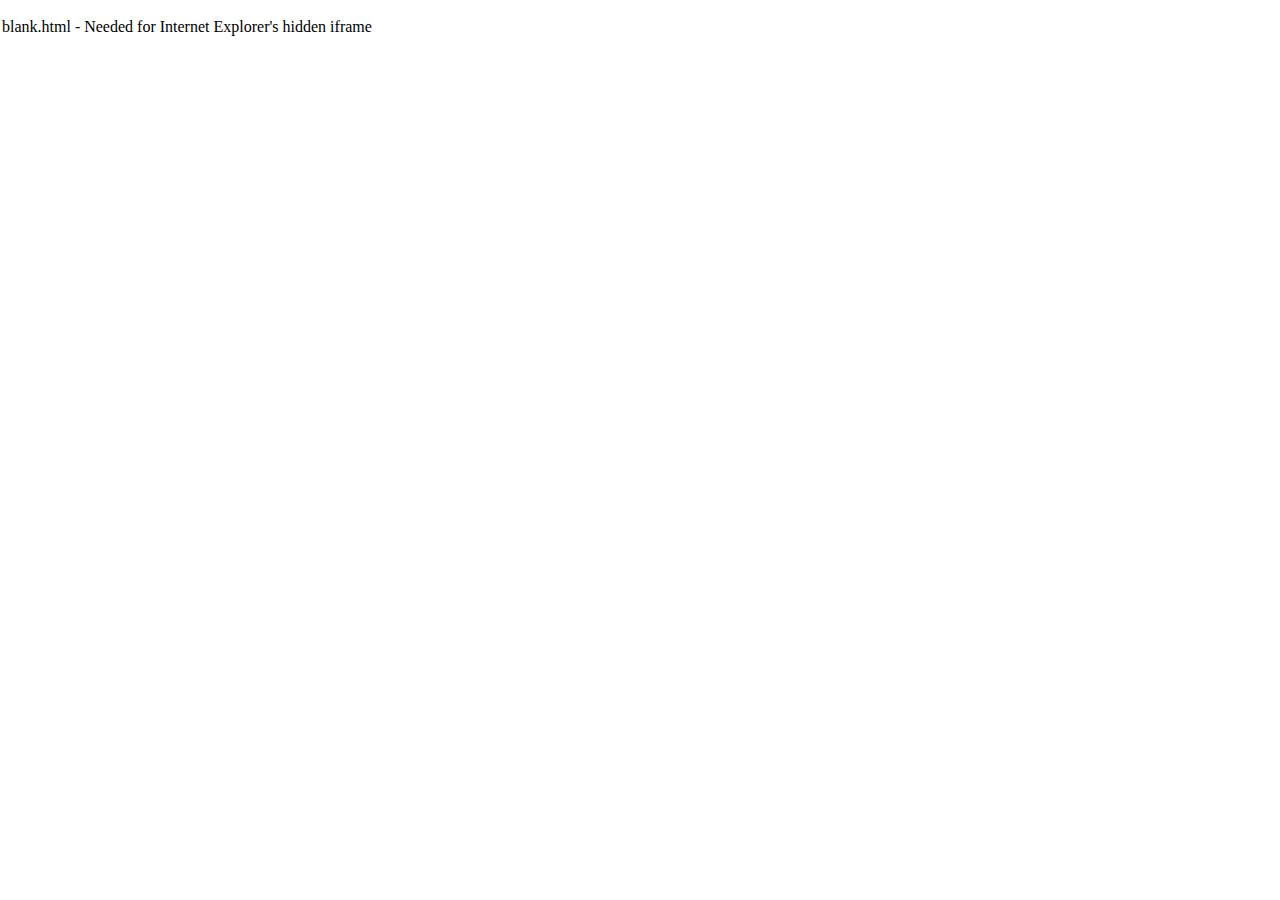
<file: web-content/blank.html>
<!DOCTYPE html PUBLIC "-//W3C//DTD XHTML 1.0 Transitional//EN" "http://www.w3.org/TR/xhtml1/DTD/xhtml1-transitional.dtd">

<!--
Copyright (c) 2007 Brian Dillard and Brad Neuberg:
Brian Dillard | Project Lead | bdillard@pathf.com | http://blogs.pathf.com/agileajax/
Brad Neuberg | Original Project Creator | http://codinginparadise.org

Permission is hereby granted, free of charge, to any person obtaining a copy of this software and associated documentation files
(the "Software"), to deal in the Software without restriction, including without limitation the rights to use, copy, modify, merge,
publish, distribute, sublicense, and/or sell copies of the Software, and to permit persons to whom the Software is furnished to do
so, subject to the following conditions:

The above copyright notice and this permission notice shall be included in all copies or substantial portions of the Software.

THE SOFTWARE IS PROVIDED "AS IS", WITHOUT WARRANTY OF ANY KIND, EXPRESS OR IMPLIED, INCLUDING BUT NOT LIMITED TO THE WARRANTIES OF
MERCHANTABILITY, FITNESS FOR A PARTICULAR PURPOSE AND NONINFRINGEMENT. IN NO EVENT SHALL THE AUTHORS OR COPYRIGHT HOLDERS BE LIABLE
FOR ANY CLAIM, DAMAGES OR OTHER LIABILITY, WHETHER IN AN ACTION OF CONTRACT, TORT OR OTHERWISE, ARISING FROM, OUT OF OR IN CONNECTION
WITH THE SOFTWARE OR THE USE OR OTHER DEALINGS IN THE SOFTWARE.
-->

<html xmlns="http://www.w3.org/1999/xhtml">
<head>

<script language="JavaScript">
function pageLoaded() {
	window.parent.dhtmlHistory.iframeLoaded(window.location);
	document.getElementById("output").innerHTML = window.location;
}
</script>

</head>

<body onload="pageLoaded();" style="width:700px;padding:2px;margin:0;">

	<p>blank.html - Needed for Internet Explorer's hidden iframe</p>
	<p id="output"></p>

</body>
</html>
</file>
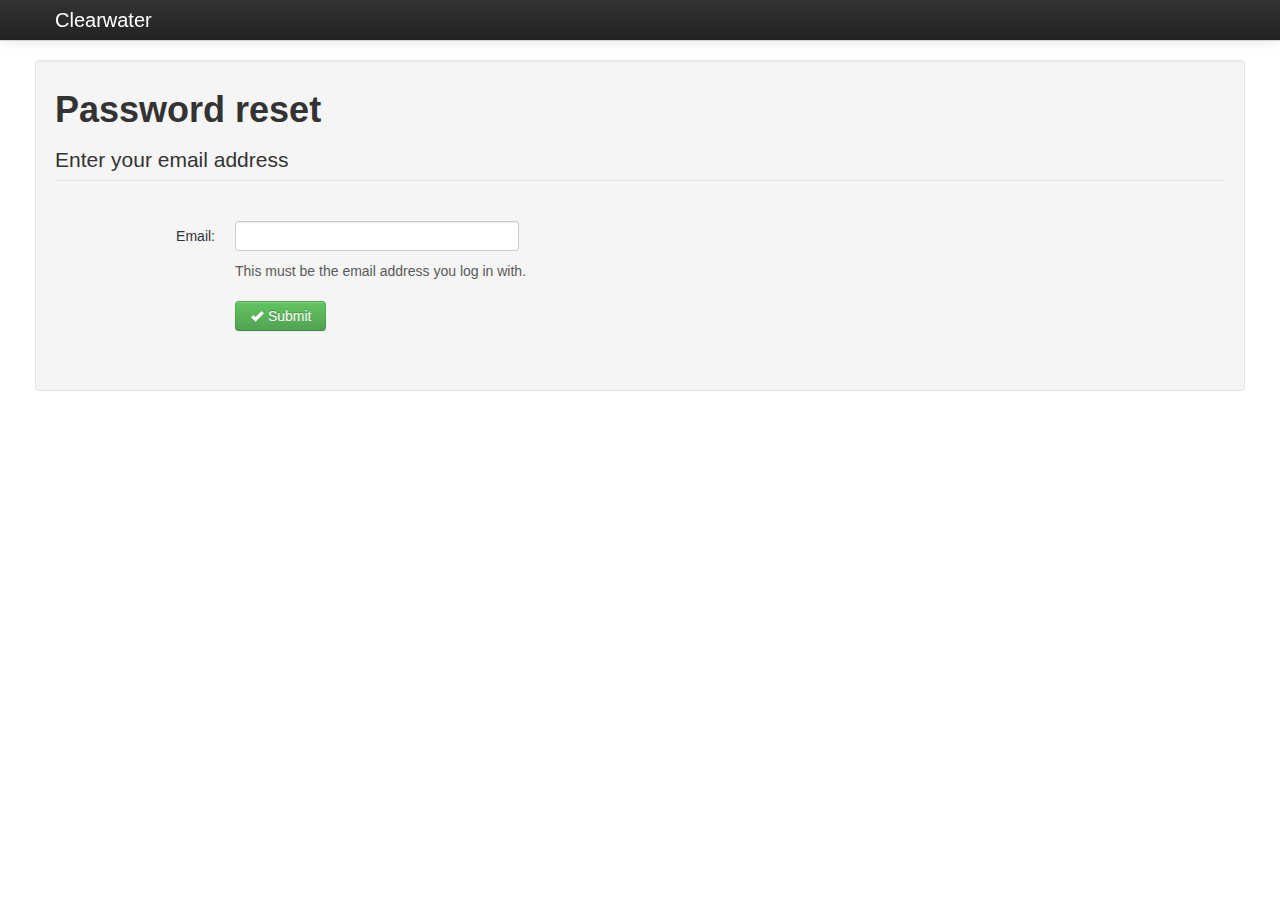
<file: web-content/forgotpassword.html>
<!DOCTYPE html PUBLIC "-//W3C//DTD HTML 4.01 Transitional//EN" "http://www.w3.org/TR/html4/loose.dtd">

<!-- Copyright (C) Metaswitch Networks 2013
     If license terms are provided to you in a COPYING file in the root directory
     of the source code repository by which you are accessing this code, then
     the license outlined in that COPYING file applies to your use.
     Otherwise no rights are granted except for those provided to you by
     Metaswitch Networks in a separate written agreement.
-->

<html>
  <head>
    <meta charset="utf-8">
    <title>Clearwater</title>
    <meta name="viewport" content="width=device-width, initial-scale=1.0">
    <meta name="description" content="">
    <meta name="author" content="">
    
    <!-- Styles -->
    <link href="css/bootstrap.min.css" rel="stylesheet">
    <style>
    body {
      padding-top: 60px;
      /* 60px to make the container go all the way to the bottom of the topbar */
    }
    </style>
    <link href="css/bootstrap-responsive.css" rel="stylesheet">
    <link href="css/fileuploader.css" rel="stylesheet">
    <link href="css/jquery.miniColors.css" rel="stylesheet">
    
    <link href="css/style.css" rel="stylesheet">
    
    <!-- Le HTML5 shim, for IE6-8 support of HTML5 elements -->
    <!--[if lt IE 9]>
          <script src="//html5shim.googlecode.com/svn/trunk/html5.js"></script>
        <![endif]-->
    
    <!-- Various icons -->
    <link rel="shortcut icon" href="images/favicon.ico">
    <link rel="apple-touch-icon" href="images/apple-touch-icon.png">
    <link rel="apple-touch-icon" sizes="72x72" href="images/apple-touch-icon-72x72.png">
    <link rel="apple-touch-icon" sizes="114x114" href="images/apple-touch-icon-114x114.png">
  </head>
  
  <body>
  
    <!-- NAVIGATION BAR -->
  
    <div class="navbar navbar-fixed-top">
      <div class="navbar-inner">
        <div class="container"> 
          <a class="brand" href="#">Clearwater</a>
        </div>
      </div>
    </div>
  
    <!-- FORGOT PASSWORD PAGE -->
    
    <div class="container well" id="forgot">
      <h1>Password reset</h1>
  
      <form class="form-horizontal" 
            id="forgot-form" 
            action="/accounts/{%EMAIL}/password"
            method="POST">
        <fieldset>
          <legend>Enter your email address</legend>
          <div class="control-group">
            <label class="control-label" for="email">Email:</label>
            <div class="controls">
              <input type="text" class="input-xlarge" id="email-field" name="email">
              <div class="help-block">
              This must be the email address you log in with.
              </div>
            </div>
          </div>
          <div class="control-group">
            <div class="controls">
              <button class="btn btn-success" id="forgot-button"><i class="icon-ok icon-white"></i> <span>Submit</span></button>
            </div>
          </div>
          <p class="alert alert-error" id="forgot-error" style="display:none">Sorry, an error occurred.  Please try again.</p>
          <input type="hidden" id="forgot-onsuccess" name="onsuccess" value="/login.html?{SUCCESS_PARAMS}">
          <input type="hidden" id="forgot-onfailure" name="onfailure" value="/forgotpassword.html?{FAILURE_PARAMS}">
        </fieldset>
      </form>
    </div>
  
    <!-- Le javascript
      ================================================== -->
    <!-- Placed at the end of the document so the pages load faster -->
    <script type="text/javascript" src="js/jquery.js"></script>
    <script type="text/javascript" src="js/jquery.ba-bbq.min.js"></script>
    <script type="text/javascript" src="js/jquery.total-storage.min.js"></script>
    <script type="text/javascript" src="js/jquery.validate.min.js"></script>
   
    <!--
      <script src="js/bootstrap-transition.js"></script>
      <script src="js/bootstrap-alert.js"></script>
      <script src="js/bootstrap-modal.js"></script>
      <script src="js/bootstrap-dropdown.js"></script>
      <script src="js/bootstrap-scrollspy.js"></script>
      <script src="js/bootstrap-tab.js"></script>
      <script src="js/bootstrap-tooltip.js"></script>
      <script src="js/bootstrap-popover.js"></script>
      <script src="js/bootstrap-button.js"></script>
      <script src="js/bootstrap-collapse.js"></script>
      <script src="js/bootstrap-carousel.js"></script>
      <script src="js/bootstrap-typeahead.js"></script>
      -->
  
    <script src="js/common.js"></script>
    <script src="js/forgotpassword.js"></script>
  
  </body>
</html>
</file>
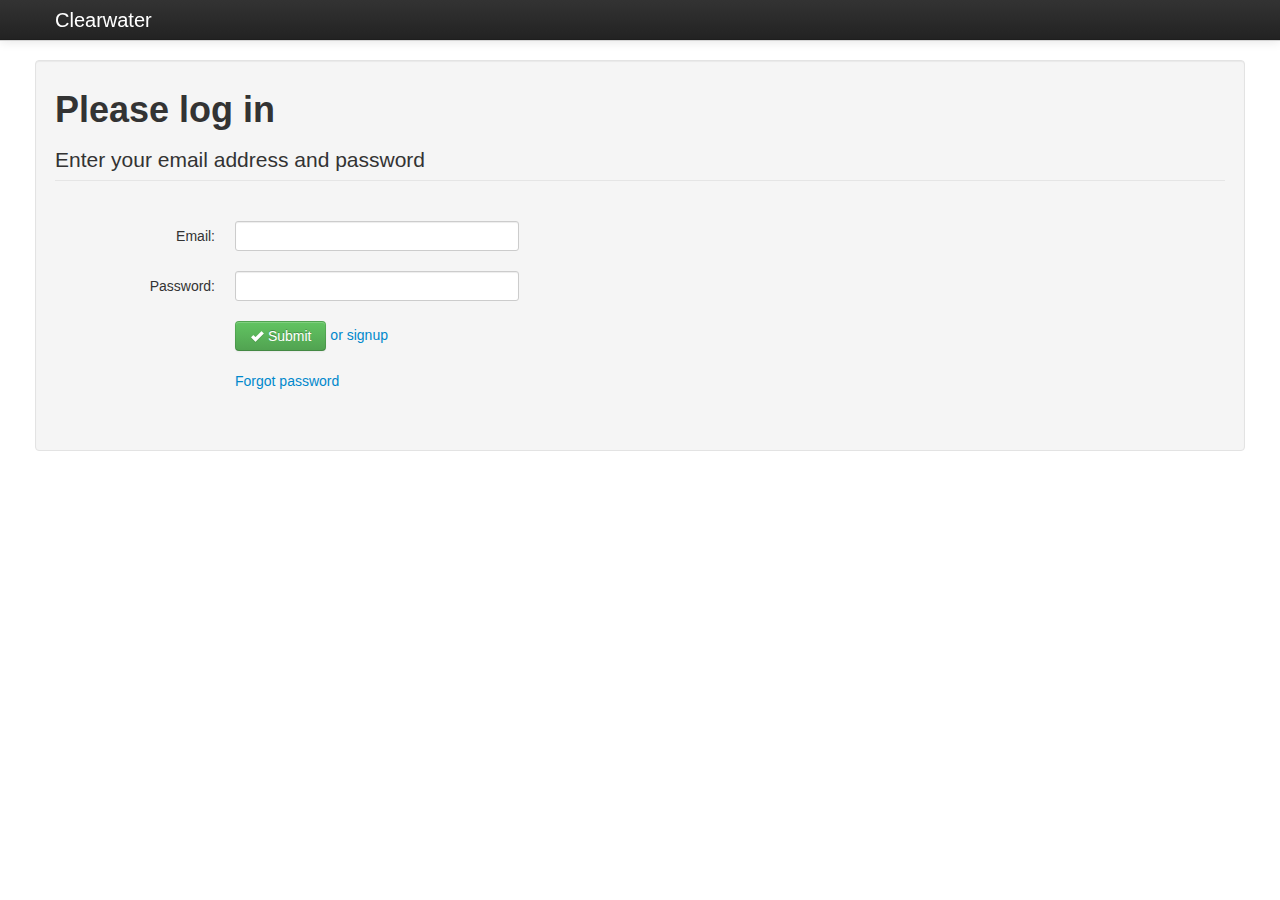
<file: web-content/login.html>
<!DOCTYPE html PUBLIC "-//W3C//DTD HTML 4.01 Transitional//EN" "http://www.w3.org/TR/html4/loose.dtd">

<!-- Copyright (C) Metaswitch Networks 2015
     If license terms are provided to you in a COPYING file in the root directory
     of the source code repository by which you are accessing this code, then
     the license outlined in that COPYING file applies to your use.
     Otherwise no rights are granted except for those provided to you by
     Metaswitch Networks in a separate written agreement.
-->

<html>
  <head>
    <meta charset="utf-8">
    <title>Clearwater</title>
    <meta name="viewport" content="width=device-width, initial-scale=1.0">
    <meta name="description" content="">
    <meta name="author" content="">

    <!-- Styles -->
    <link href="css/bootstrap.min.css" rel="stylesheet">
    <style>
    body {
      padding-top: 60px;
      /* 60px to make the container go all the way to the bottom of the topbar */
    }
    </style>
    <link href="css/bootstrap-responsive.css" rel="stylesheet">
    <link href="css/fileuploader.css" rel="stylesheet">
    <link href="css/jquery.miniColors.css" rel="stylesheet">

    <link href="css/style.css" rel="stylesheet">

    <!-- Le HTML5 shim, for IE6-8 support of HTML5 elements -->
    <!--[if lt IE 9]>
          <script src="//html5shim.googlecode.com/svn/trunk/html5.js"></script>
        <![endif]-->

    <!-- Various icons -->
    <link rel="shortcut icon" href="images/favicon.ico">
    <link rel="apple-touch-icon" href="images/apple-touch-icon.png">
    <link rel="apple-touch-icon" sizes="72x72" href="images/apple-touch-icon-72x72.png">
    <link rel="apple-touch-icon" sizes="114x114" href="images/apple-touch-icon-114x114.png">
  </head>

  <body>

    <!-- NAVIGATION BAR -->

    <div class="navbar navbar-fixed-top">
      <div class="navbar-inner">
        <div class="container">
          <a class="brand" href="#">Clearwater</a>
        </div>
      </div>
    </div>

    <!-- LOGIN PAGE -->

    <div class="container well" id="login">
      <h1>Please log in</h1>

      <form class="form-horizontal"
            id="login-form"
            action="/session?onsuccess=/index.html&onfailure=/login.html"
            method="POST">
        <fieldset>
          <legend>Enter your email address and password</legend>
          <div class="control-group">
            <label class="control-label" for="email">Email:</label>
            <div class="controls">
              <input type="text" class="input-xlarge" id="login-username" name="email">
            </div>
          </div>
          <div class="control-group">
            <label class="control-label" for="password">Password:</label>
            <div class="controls">
              <input type="password" class="input-xlarge" id="login-password" name="password">
            </div>
          </div>
          <div class="control-group">
            <div class="controls">
              <button class="btn btn-success" id="login-button"><i class="icon-ok icon-white"></i> <span>Submit</span></button>
              <a href="signup.html">or signup</a>
            </div>
          </div>
          <div class="control-group">
            <div class="controls"><a id="forgot-email-anchor" href="#">Forgot password</a></div>
          </div>
          <p class="alert alert-error" id="login-error" style="display:none">Sorry, an error occurred.  Please check your credentials and try again.</p>
          <p class="alert alert-info" id="login-info" style="display:none"></p>
        </fieldset>
      </form>
    </div>

    <!-- Le javascript
      ================================================== -->
    <!-- Placed at the end of the document so the pages load faster -->
    <script type="text/javascript" src="js/jquery.js"></script>
    <script type="text/javascript" src="js/fileuploader.js"></script>
    <script type="text/javascript" src="js/jquery.miniColors.min.js"></script>
    <script type="text/javascript" src="js/jquery.ba-bbq.min.js"></script>
    <script type="text/javascript" src="js/jquery.cookie.js"></script>
    <script type="text/javascript" src="js/jquery.total-storage.min.js"></script>
    <script type="text/javascript" src="js/jquery.validate.min.js"></script>

    <!--
      <script src="js/bootstrap-transition.js"></script>
      <script src="js/bootstrap-alert.js"></script>
      <script src="js/bootstrap-modal.js"></script>
      <script src="js/bootstrap-dropdown.js"></script>
      <script src="js/bootstrap-scrollspy.js"></script>
      <script src="js/bootstrap-tab.js"></script>
      <script src="js/bootstrap-tooltip.js"></script>
      <script src="js/bootstrap-popover.js"></script>
      <script src="js/bootstrap-button.js"></script>
      <script src="js/bootstrap-collapse.js"></script>
      <script src="js/bootstrap-carousel.js"></script>
      <script src="js/bootstrap-typeahead.js"></script>
      -->

    <script src="js/common.js"></script>
    <script src="js/login.js"></script>

  </body>
</html>
</file>
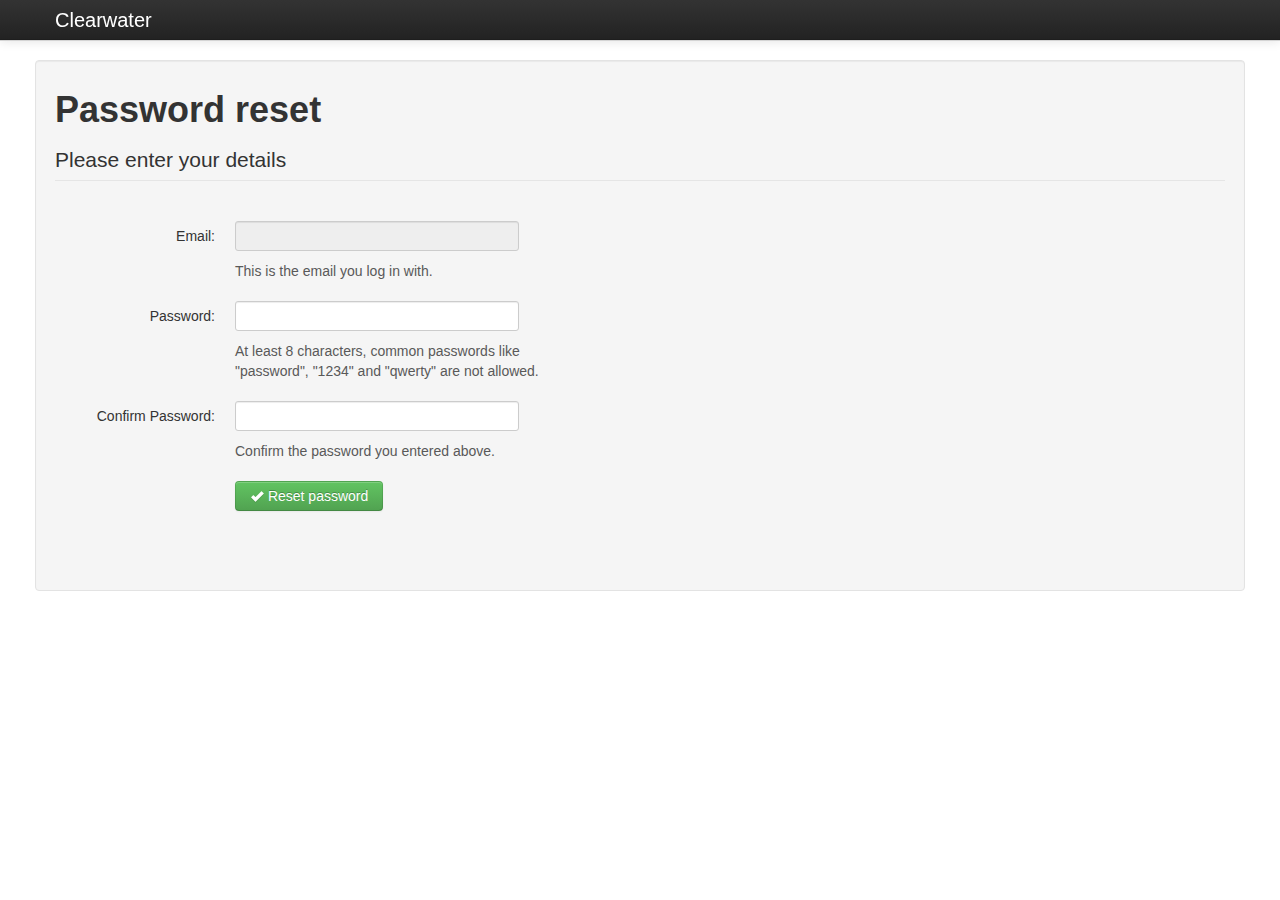
<file: web-content/resetpassword.html>
<!DOCTYPE html PUBLIC "-//W3C//DTD HTML 4.01 Transitional//EN" "http://www.w3.org/TR/html4/loose.dtd">

<!-- Copyright (C) Metaswitch Networks 2015
     If license terms are provided to you in a COPYING file in the root directory
     of the source code repository by which you are accessing this code, then
     the license outlined in that COPYING file applies to your use.
     Otherwise no rights are granted except for those provided to you by
     Metaswitch Networks in a separate written agreement.
-->

<html>
  <head>
    <meta charset="utf-8">
    <title>Clearwater</title>
    <meta name="viewport" content="width=device-width, initial-scale=1.0">
    <meta name="description" content="">
    <meta name="author" content="">

    <!-- Styles -->
    <link href="css/bootstrap.min.css" rel="stylesheet">
    <style>
    body {
      padding-top: 60px;
      /* 60px to make the container go all the way to the bottom of the topbar */
    }
    </style>
    <link href="css/bootstrap-responsive.css" rel="stylesheet">
    <link href="css/fileuploader.css" rel="stylesheet">
    <link href="css/jquery.miniColors.css" rel="stylesheet">

    <link href="css/style.css" rel="stylesheet">

    <!-- Le HTML5 shim, for IE6-8 support of HTML5 elements -->
    <!--[if lt IE 9]>
          <script src="//html5shim.googlecode.com/svn/trunk/html5.js"></script>
        <![endif]-->

    <!-- Various icons -->
    <link rel="shortcut icon" href="images/favicon.ico">
    <link rel="apple-touch-icon" href="images/apple-touch-icon.png">
    <link rel="apple-touch-icon" sizes="72x72" href="images/apple-touch-icon-72x72.png">
    <link rel="apple-touch-icon" sizes="114x114" href="images/apple-touch-icon-114x114.png">
  </head>

  <body>

    <!-- NAVIGATION BAR -->

    <div class="navbar navbar-fixed-top">
      <div class="navbar-inner">
        <div class="container">
          <a class="brand" href="#">Clearwater</a>
        </div>
      </div>
    </div>

    <!-- PASSWORD RESET PAGE -->

    <div class="container well" id="signup">
      <h1>Password reset</h1>

      <form class="form-horizontal"
            id="pwreset-form"
            action="/accounts/{%EMAIL}/password"
            method="post">

        <fieldset>

          <p class="alert alert-error" id="pwreset-error" style="display:none">
          Sorry, an error occurred.  Please try again.</p>
          <legend>Please enter your details</legend>
          <div class="control-group">
          <div class="control-group">
            <label class="control-label" for="email">Email:</label>
            <div class="controls">
              <input type="text" class="input-xlarge" id="email-field" name="email" readonly>
              <div class="help-block">
              This is the email you log in with.
              </div>
            </div>
          </div>
          <div class="control-group">
            <label class="control-label" for="password">Password:</label>
            <div class="controls">
              <input type="password" class="input-xlarge" id="password-field" name="password">
              <input type="hidden" id="pw-score" name="score" value="0">
              <div id="hidden-password-div" class="help-block">
              At least 8 characters, common passwords like<br>
              "password", "1234" and "qwerty" are not allowed.
              </div>
            </div>
          </div>
          <div class="control-group">
            <label class="control-label" for="password-confirm">Confirm Password:</label>
            <div class="controls">
              <input type="password" class="input-xlarge" id="password-confirm-field" name="password_confirm">
              <div class="help-block">
              Confirm the password you entered above.
              </div>
            </div>
          </div>
          <div class="control-group">
            <div class="controls">
              <button class="btn btn-success" id="pwreset-button">
                <i class="icon-ok icon-white"></i> <span>Reset password</span></button>
            </div>
          </div>
          <input type="hidden" id="token-field" name="recovery_token">
          <input type="hidden" id="pwreset-onsuccess" name="onsuccess" value="/login.html?{SUCCESS_PARAMS}">
          <input type="hidden" id="pwreset-onfailure" name="onfailure" value="/resetpassword.html?{FAILURE_PARAMS}">
        </fieldset>
      </form>
    </div>

    <!-- Le javascript
      ================================================== -->
    <!-- Placed at the end of the document so the pages load faster -->
    <script type="text/javascript" src="js/jquery.js"></script>
    <script type="text/javascript" src="js/jquery.ba-bbq.min.js"></script>
    <script type="text/javascript" src="js/jquery.total-storage.min.js"></script>
    <script type="text/javascript" src="js/jquery.validate.min.js"></script>
    <script type="text/javascript" src="js/zxcvbn-async.js"></script>
    <script type="text/javascript" src="js/pwstrength.js"></script>

    <!--
      <script src="js/bootstrap-transition.js"></script>
      <script src="js/bootstrap-alert.js"></script>
      <script src="js/bootstrap-modal.js"></script>
      <script src="js/bootstrap-dropdown.js"></script>
      <script src="js/bootstrap-scrollspy.js"></script>
      <script src="js/bootstrap-tab.js"></script>
      <script src="js/bootstrap-tooltip.js"></script>
      <script src="js/bootstrap-popover.js"></script>
      <script src="js/bootstrap-button.js"></script>
      <script src="js/bootstrap-collapse.js"></script>
      <script src="js/bootstrap-carousel.js"></script>
      <script src="js/bootstrap-typeahead.js"></script>
      -->
    <script src="js/common.js"></script>
    <script src="js/resetpassword.js"></script>

  </body>
</html>
</file>
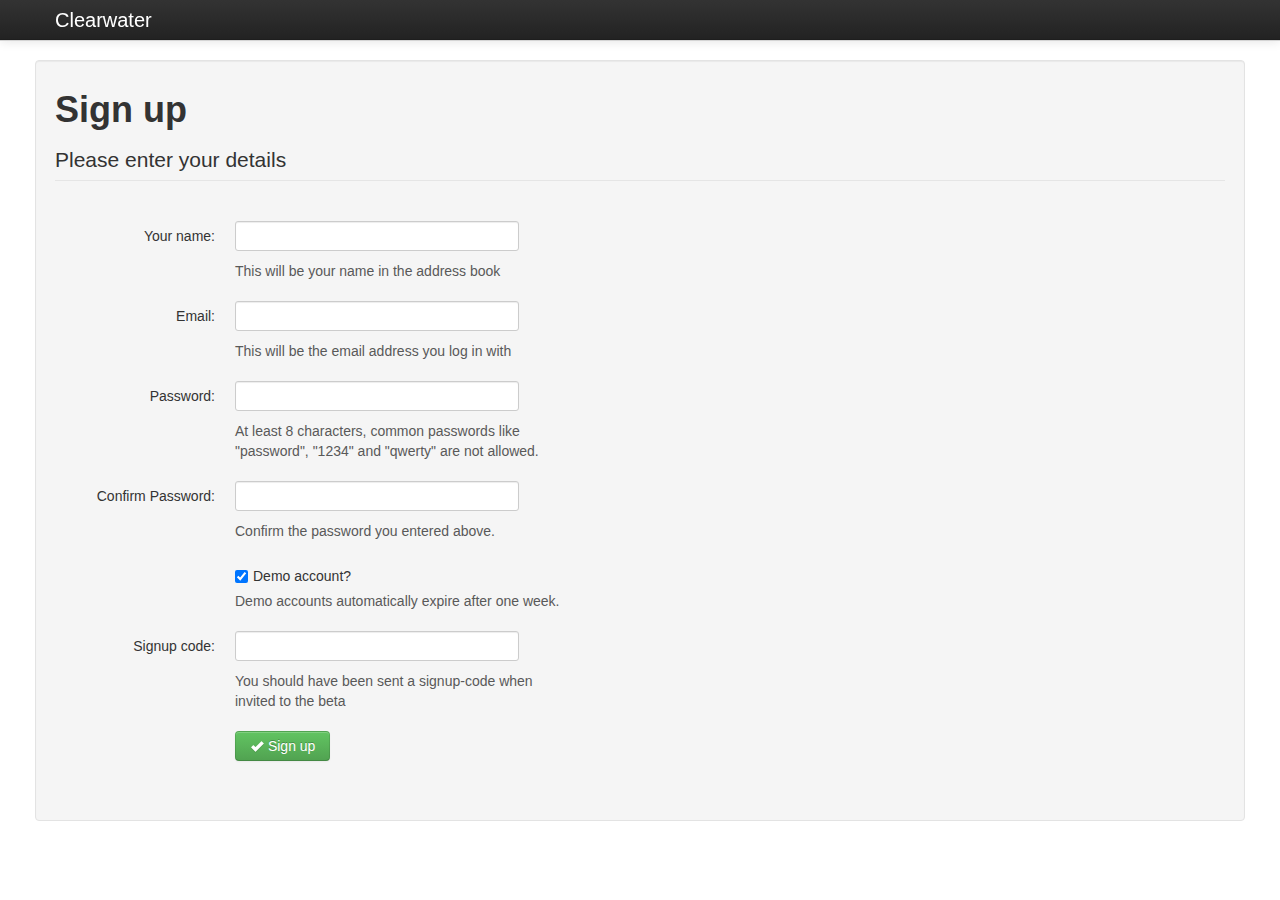
<file: web-content/signup.html>
<!DOCTYPE html PUBLIC "-//W3C//DTD HTML 4.01 Transitional//EN" "http://www.w3.org/TR/html4/loose.dtd">

<!-- Copyright (C) Metaswitch Networks 2015
     If license terms are provided to you in a COPYING file in the root directory
     of the source code repository by which you are accessing this code, then
     the license outlined in that COPYING file applies to your use.
     Otherwise no rights are granted except for those provided to you by
     Metaswitch Networks in a separate written agreement.
-->

<html>
  <head>
    <meta charset="utf-8">
    <title>Clearwater</title>
    <meta name="viewport" content="width=device-width, initial-scale=1.0">
    <meta name="description" content="">
    <meta name="author" content="">

    <!-- Styles -->
    <link href="css/bootstrap.min.css" rel="stylesheet">
    <style>
    body {
      padding-top: 60px;
      /* 60px to make the container go all the way to the bottom of the topbar */
    }
    </style>
    <link href="css/bootstrap-responsive.css" rel="stylesheet">
    <link href="css/fileuploader.css" rel="stylesheet">
    <link href="css/jquery.miniColors.css" rel="stylesheet">

    <link href="css/style.css" rel="stylesheet">

    <!-- Le HTML5 shim, for IE6-8 support of HTML5 elements -->
    <!--[if lt IE 9]>
          <script src="//html5shim.googlecode.com/svn/trunk/html5.js"></script>
        <![endif]-->

    <!-- Various icons -->
    <link rel="shortcut icon" href="images/favicon.ico">
    <link rel="apple-touch-icon" href="images/apple-touch-icon.png">
    <link rel="apple-touch-icon" sizes="72x72" href="images/apple-touch-icon-72x72.png">
    <link rel="apple-touch-icon" sizes="114x114" href="images/apple-touch-icon-114x114.png">
  </head>

  <body>

    <!-- NAVIGATION BAR -->

    <div class="navbar navbar-fixed-top">
      <div class="navbar-inner">
        <div class="container">
          <a class="brand" href="#">Clearwater</a>
        </div>
      </div>
    </div>

    <!-- SIGNUP PAGE -->

    <div class="container well" id="signup">
      <h1>Sign up</h1>

      <form class="form-horizontal"
            id="signup-form"
            action="/accounts/?onsuccess=/index.html%23first&onfailure=/signup.html"
            method="post">

        <fieldset>

          <p class="alert alert-error" id="username-taken" style="display:none">
          Sorry, that email address is taken.</p>
          <p class="alert alert-error" id="incorrect-code" style="display:none">
          Sorry, that signup code was incorrect.</p>
          <p class="alert alert-error" id="unknown-error" style="display:none">
          Sorry, an error occurred.  Please try again.</p>
          <legend>Please enter your details</legend>
          <div class="control-group">
            <label class="control-label" for="full_name">Your name:</label>
            <div class="controls">
              <input type="text" class="input-xlarge" name="full_name" id="full-name">
              <div class="help-block">
              This will be your name in the address book
              </div>
            </div>
          </div>
          <div class="control-group">
            <label class="control-label" for="email">Email:</label>
            <div class="controls">
              <input type="text" class="input-xlarge" id="username-field" name="email">
              <div class="help-block">
              This will be the email address you log in with
              </div>
            </div>
          </div>
          <div class="control-group">
            <label class="control-label" for="password">Password:</label>
            <div class="controls">
              <input type="password" class="input-xlarge" id="password-field" name="password">
              <input type="hidden" id="pw-score" name="score" value="0">
              <div id="hidden-password-div" class="help-block">
              At least 8 characters, common passwords like<br>
              "password", "1234" and "qwerty" are not allowed.
              </div>
            </div>
          </div>
          <div class="control-group">
            <label class="control-label" for="password-confirm">Confirm Password:</label>
            <div class="controls">
              <input type="password" class="input-xlarge" id="password-confirm-field" name="password_confirm">
              <div class="help-block">
              Confirm the password you entered above.
              </div>
            </div>
          </div>
          <div class="control-group">
            <div class="controls">
              <label class="checkbox" for="expires-field">
                <input type="checkbox" id="expires-field" name="expires" value="7" checked>
                Demo account?
              </label>
              <div class="help-block">
              Demo accounts automatically expire after one week.
              </div>
            </div>
          </div>
          <div class="control-group">
            <label class="control-label" for="signup_code">Signup code:</label>
            <div class="controls">
              <input type="text" class="input-xlarge" name="signup_code">
              <div class="help-block">
              You should have been sent a signup-code when <br>
              invited to the beta
              </div>
            </div>
          </div>
          <div class="control-group">
            <div class="controls">
              <button class="btn btn-success" id="signup-button">
                <i class="icon-ok icon-white"></i> <span>Sign up</span></button>
            </div>
          </div>
        </fieldset>
      </form>
    </div>

    <!-- Le javascript
      ================================================== -->
    <!-- Placed at the end of the document so the pages load faster -->
    <script type="text/javascript" src="js/jquery.js"></script>
    <script type="text/javascript" src="js/fileuploader.js"></script>
    <script type="text/javascript" src="js/jquery.miniColors.min.js"></script>
    <script type="text/javascript" src="js/jquery.ba-bbq.min.js"></script>
    <script type="text/javascript" src="js/jquery.cookie.js"></script>
    <script type="text/javascript" src="js/jquery.total-storage.min.js"></script>
    <script type="text/javascript" src="js/jquery.validate.min.js"></script>
    <script type="text/javascript" src="js/zxcvbn-async.js"></script>
    <script type="text/javascript" src="js/pwstrength.js"></script>

    <!--
      <script src="js/bootstrap-transition.js"></script>
      <script src="js/bootstrap-alert.js"></script>
      <script src="js/bootstrap-modal.js"></script>
      <script src="js/bootstrap-dropdown.js"></script>
      <script src="js/bootstrap-scrollspy.js"></script>
      <script src="js/bootstrap-tab.js"></script>
      <script src="js/bootstrap-tooltip.js"></script>
      <script src="js/bootstrap-popover.js"></script>
      <script src="js/bootstrap-button.js"></script>
      <script src="js/bootstrap-collapse.js"></script>
      <script src="js/bootstrap-carousel.js"></script>
      <script src="js/bootstrap-typeahead.js"></script>
      -->
    <script src="js/signup.js"></script>

  </body>
</html>
</file>
<file: web-content/css/fileuploader.css>
.qq-uploader { position:relative; width: 100%;}

/*
.qq-upload-button {
    display:block;
    width: 105px; padding: 7px 0; text-align:center;    
    background:#880000; border-bottom:1px solid #ddd;color:#fff;
}
.qq-upload-button-hover {background:#cc0000;}
.qq-upload-button-focus {outline:1px dotted black;}
*/

.qq-upload-drop-area {
    position:absolute; top:0; left:0; width:100%; height:100%; min-height: 70px; z-index:2;
    background:#FF9797; text-align:center; 
}
.qq-upload-drop-area span {
    display:block; position:absolute; top: 50%; width:100%; margin-top:-8px; font-size:16px;
}
.qq-upload-drop-area-active {background:#FF7171;}

.qq-upload-list {margin:15px 35px; padding:0; list-style:disc;}
.qq-upload-list li { margin:0; padding:0; line-height:15px; font-size:12px;}
.qq-upload-file, .qq-upload-spinner, .qq-upload-size, .qq-upload-cancel, .qq-upload-failed-text {
    margin-right: 7px;
}

.qq-upload-file {}
.qq-upload-spinner {display:inline-block; background: url("loading.gif"); width:15px; height:15px; vertical-align:text-bottom;}
.qq-upload-size,.qq-upload-cancel {font-size:11px;}

.qq-upload-failed-text {display:none;}
.qq-upload-fail .qq-upload-failed-text {display:inline;}
</file>
<file: web-content/css/style.css>
/**
 * Copyright (C) Metaswitch Networks 2013
 * If license terms are provided to you in a COPYING file in the root directory
 * of the source code repository by which you are accessing this code, then
 * the license outlined in that COPYING file applies to your use.
 * Otherwise no rights are granted except for those provided to you by
 * Metaswitch Networks in a separate written agreement.
 */

.template {
    display: none;
}

.extra-control {
    margin-top: 18px;
}

.controls button[class*="span"] {
    margin-left: 0;
    float: none;
}

.controls button[class*="span"].offset1 {
    margin-left: 100px;
}

.button-bar {
    margin-top: 9px;
    margin-bottom: 9px;
}

.qq-upload-spinner {background: url("/img/loading.gif");}

#logout-button {
    float: right;
}

.color-wrapper {
    display: inline-block;
    position: relative;
    top: 0px;
    /*border: 1px solid #ccc;*/
    -webkit-border-radius: 3px;
    -moz-border-radius: 3px;
    border-radius: 3px;
    margin-right: 20px;
}

.color-wrapper div {
    width: 15px;
    height: 15px;
    -webkit-border-radius: 2px;
    -moz-border-radius: 2px;
    border-radius: 2px;
}

.color-input {
    width: 5em;
}

#background-gradient-controls {
    padding-top: 2px;
}

#background-gradient-controls .color-wrapper {
    top: -1px;
}

.navbar .brand {
    color: white;
    text-shadow: none;
}

.navbar-inner {
    background-color: #2c2c2c; /* fallback color, place your own */

    /* Gradients for modern browsers, replace as you see fit */
    background-image: -moz-linear-gradient(top, #333333, #222222);
    background-image: -ms-linear-gradient(top, #333333, #222222);
    background-image: -webkit-gradient(linear, 0 0, 0 100%, from(#333333), to(#222222));
    background-image: -webkit-linear-gradient(top, #333333, #222222);
    background-image: -o-linear-gradient(top, #333333, #222222);
    background-image: linear-gradient(top, #333333, #222222);
    background-repeat: repeat-x;

    /* IE8-9 gradient filter */
    filter: progid:DXImageTransform.Microsoft.gradient(startColorstr='#333333', endColorstr='#222222', GradientType=0);
}

a.hovertip {
    color: #333;
    text-decoration: none;
    font-style: italic;
    border-bottom: 1px dotted #aaa;
    cursor: help;
}

a:ACTIVE.hovertip {
    color: #333;
}

a:HOVER.hovertip {
    color: #333;
}

.modal.fade.in {
    top: 40%;
}

.modal-body {
    min-height: 500px;
    max-height: 800px;
}

.tab-content {
    min-height: 400px;
}

.redirect-conditions, .radios {
    padding-top: 5px;
}

.redirect-condition-remove {
    cursor: pointer;
}

.redirect-rule-inactive {
    float: right;
    margin-top: 8px;
    margin-right: 8px;
}

.redirect-rule-delete-button {
    cursor: pointer;
    float: right;
    margin-top: 8px;
    margin-right: 8px;
}

.rule-overflow, .tab-content, .modal-body {
    overflow: visible;
}

input.barring-radio {
    margin: 0px;
    vertical-align: baseline;
}

table {
    table-layout: fixed;
}

th.private-col {
    width: 30%;
}

th.public-col {
    width: 50%;
}

td .hovertip {
    font-size: 80%;
}

td .btn-action {
    margin: 4px;
    min-width: 80px;
}

td.sip-uri-cell .configure-button {
    margin-left: 60px;
}
</file>
